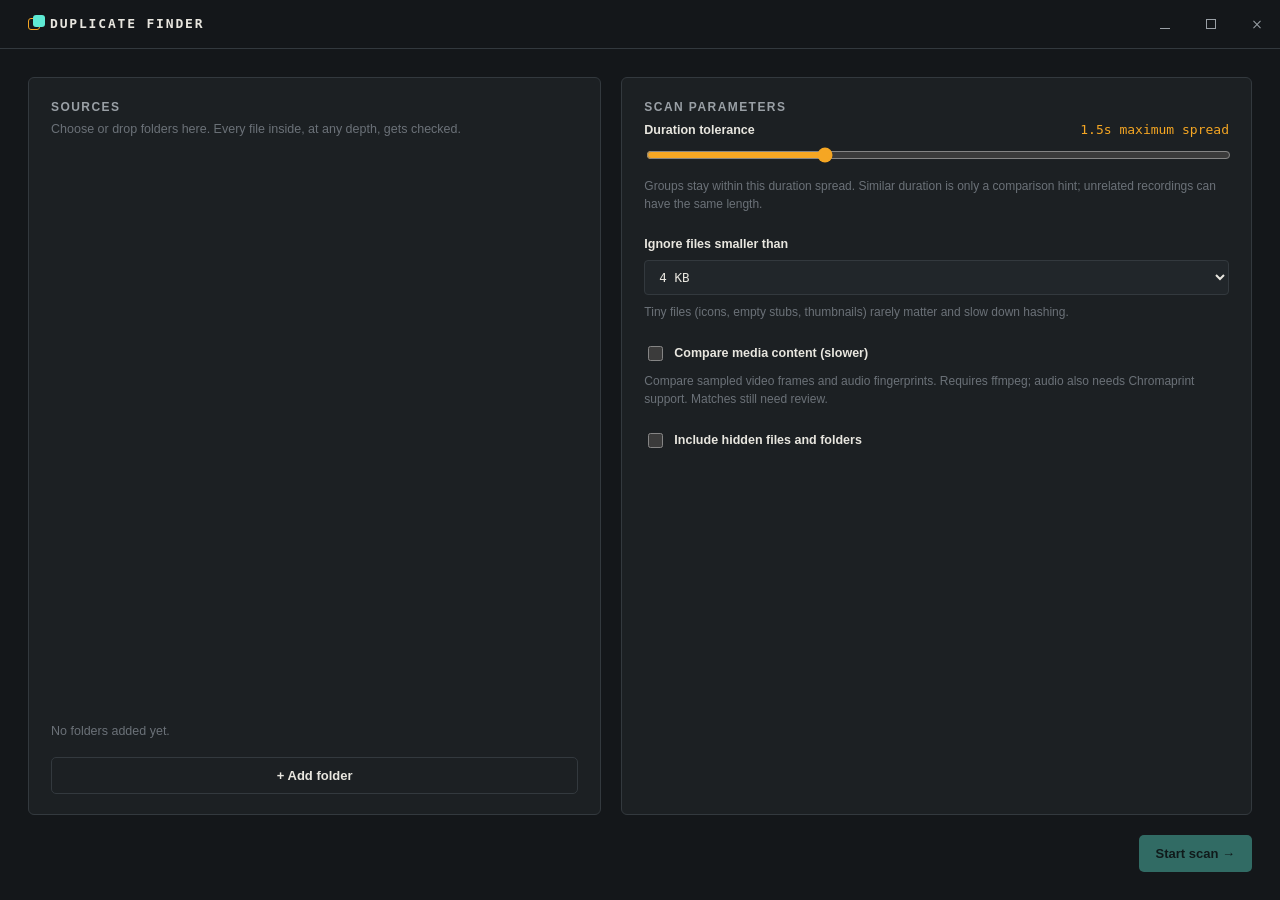
<file: ui/index.html>
<!doctype html>
<html lang="en">
<head>
  <meta charset="utf-8" />
  <meta name="viewport" content="width=device-width, initial-scale=1" />
  <title>Duplicate Finder</title>
  <link rel="stylesheet" href="styles.css" />
</head>
<body data-screen="setup">

  <header class="titlebar" data-tauri-drag-region>
    <div class="wordmark" data-tauri-drag-region>
      <span class="wordmark__mark" aria-hidden="true"></span>
      DUPLICATE&nbsp;FINDER
    </div>
    <div class="titlebar__controls">
      <button class="titlebar__btn" id="btn-minimize" type="button" aria-label="Minimize">
        <span class="titlebar__icon titlebar__icon--minimize"></span>
      </button>
      <button class="titlebar__btn" id="btn-maximize" type="button" aria-label="Maximize">
        <span class="titlebar__icon titlebar__icon--maximize"></span>
      </button>
      <button class="titlebar__btn titlebar__btn--close" id="btn-close" type="button" aria-label="Close">
        <span class="titlebar__icon titlebar__icon--close"></span>
      </button>
    </div>
  </header>

  <main class="app">

    <!-- ================= SETUP ================= -->
    <section class="screen" id="screen-setup">
      <div class="setup-grid">

        <div class="panel">
          <h2 class="panel__title">Sources</h2>
          <p class="panel__hint">Choose or drop folders here. Every file inside, at any depth, gets checked.</p>

          <ul class="source-list" id="source-list"></ul>

          <p class="empty-note" id="source-empty">No folders added yet.</p>

          <button class="btn btn--ghost" id="btn-add-folder" type="button">+ Add folder</button>
        </div>

        <div class="panel">
          <h2 class="panel__title">Scan parameters</h2>

          <div class="field">
            <div class="field__row">
              <label for="tolerance">Duration tolerance</label>
              <output class="field__readout" id="tolerance-readout" for="tolerance">1.5s maximum spread</output>
            </div>
            <input type="range" id="tolerance" min="0" max="5" step="0.1" value="1.5" />
            <p class="field__hint">Groups stay within this duration spread. Similar duration is only a comparison hint; unrelated recordings can have the same length.</p>
          </div>

          <div class="field">
            <div class="field__row">
              <label for="min-size">Ignore files smaller than</label>
            </div>
            <select id="min-size">
              <option value="0">No minimum</option>
              <option value="4096" selected>4 KB</option>
              <option value="102400">100 KB</option>
              <option value="1048576">1 MB</option>
              <option value="10485760">10 MB</option>
            </select>
            <p class="field__hint">Tiny files (icons, empty stubs, thumbnails) rarely matter and slow down hashing.</p>
          </div>

          <div class="field field--checkbox">
            <label class="checkbox">
              <input type="checkbox" id="compare-media" />
              <span>Compare media content (slower)</span>
            </label>
            <p class="field__hint">Compare sampled video frames and audio fingerprints. Requires ffmpeg; audio also needs Chromaprint support. Matches still need review.</p>
          </div>

          <div class="field field--checkbox">
            <label class="checkbox">
              <input type="checkbox" id="include-hidden" />
              <span>Include hidden files and folders</span>
            </label>
          </div>
        </div>

      </div>

      <div class="setup-footer">
        <p class="setup-footer__note" id="setup-note"></p>
        <button class="btn btn--primary" id="btn-start-scan" type="button" disabled>Start scan →</button>
      </div>
    </section>

    <!-- ================= SCANNING ================= -->
    <section class="screen" id="screen-scanning">
      <div class="scan-stats">
        <div class="stat">
          <div class="stat__value" id="stat-files">0</div>
          <div class="stat__label">files found</div>
        </div>
        <div class="stat">
          <div class="stat__value" id="stat-hashed">0</div>
          <div class="stat__label">candidates hashed</div>
        </div>
        <div class="stat">
          <div class="stat__value" id="stat-probed">0</div>
          <div class="stat__label">media probed</div>
        </div>
      </div>

      <div class="scan-rail">
        <div class="scan-rail__fill" id="scan-rail-fill"></div>
        <div class="scan-rail__cursor" id="scan-rail-cursor"></div>
      </div>

      <pre class="scan-log" id="scan-log" aria-live="polite"></pre>
      <button class="btn btn--ghost" id="btn-cancel-scan" type="button">Cancel scan</button>
    </section>

    <!-- ================= RESULTS ================= -->
    <section class="screen" id="screen-results">
      <div class="results-summary">
        <div class="results-summary__text">
          <span id="summary-files">0 files scanned</span>
          <span class="dot">·</span>
          <span id="summary-reclaim">0 B reclaimable</span>
          <span class="dot">·</span>
          <span id="summary-time">0ms</span>
        </div>
        <button class="btn btn--ghost btn--small" id="btn-new-scan" type="button">New scan</button>
      </div>

      <p class="ffmpeg-note" id="ffmpeg-note" hidden>
        ffmpeg isn't available on this machine, so media files could only be checked byte-for-byte. Duration-based matching was skipped.
      </p>

      <details class="ffmpeg-note" id="scan-warnings" hidden>
        <summary id="scan-warning-count"></summary>
        <ul id="scan-warning-list"></ul>
      </details>
      <div class="removal-options">
        <label class="checkbox">
          <input type="checkbox" id="verify-contents" aria-describedby="verify-contents-hint" />
          <span>Verify file contents before removal</span>
        </label>
        <p class="field__hint" id="verify-contents-hint">Optional: rereads selected files and a retained copy in full. Can be slow for large files or network drives. When off, only file metadata is checked for changes.</p>
      </div>
      <pre class="ffmpeg-note" id="operation-errors" role="alert" hidden></pre>
      <div class="results-body" id="results-body">
        <section class="group-section" id="section-exact">
          <h2 class="group-section__title group-section__title--exact">
            <span class="chip chip--exact">Exact</span>
            Exact duplicates
            <span class="group-section__count" id="exact-count"></span>
          </h2>
          <p class="group-section__hint">Byte-for-byte identical content, verified with a full-content checksum.</p>
          <div id="exact-groups"></div>
        </section>

        <section class="group-section" id="section-media">
          <h2 class="group-section__title group-section__title--likely">
            <span class="chip chip--likely">Compare</span>
            Media comparisons
            <span class="group-section__count" id="media-count"></span>
          </h2>
          <p class="group-section__hint">Each group states whether it matches by duration or sampled content. Samples do not prove complete equivalence; video frames do not compare soundtracks. Review files before removing any. These groups are excluded from reclaimable space.</p>
          <div id="media-groups"></div>
        </section>

        <p class="empty-note empty-note--center" id="results-empty" hidden>No matches found.</p>
      </div>
    </section>

  </main>

  <div class="ledger" id="ledger" hidden>
    <div class="ledger__text">
      <span id="ledger-count">0 selected</span>
      <span class="dot">·</span>
      <span id="ledger-size">0 B</span>
    </div>
    <button class="btn btn--danger" id="btn-trash" type="button">Move to trash</button>
  </div>

  <div class="toast" id="toast" hidden></div>

  <script src="app.js"></script>
</body>
</html>
</file>
<file: ui/styles.css>
/* ============================================================
   Duplicate Finder — instrument-panel theme
   Data (paths, sizes, hashes, timecodes) is set in monospace as
   the display face; UI chrome uses a humanist sans as the
   utility face. Two semantic accents encode certainty:
   teal = proven identical, amber = probable / needs a look.
   ============================================================ */

:root {
  --ink: #14171a;
  --panel: #1c2023;
  --panel-raised: #21262a;
  --hairline: #33393e;
  --hairline-soft: #292f33;
  --paper: #e8e6df;
  --paper-dim: #9aa0a6;
  --paper-faint: #6b7178;
  --exact: #5eead4;
  --exact-dim: #2f5952;
  --likely: #f5a623;
  --likely-dim: #6b4d1c;
  --danger: #ff5d5d;
  --danger-dim: #5c2626;

  --mono: "JetBrains Mono", "Berkeley Mono", ui-monospace, "SF Mono", "Cascadia Code",
    "Consolas", monospace;
  --sans: "Inter", -apple-system, BlinkMacSystemFont, "Segoe UI", Roboto,
    "Helvetica Neue", Arial, sans-serif;

  color-scheme: dark;
}

* {
  box-sizing: border-box;
}

[hidden] {
  display: none !important;
}

html,
body {
  height: 100%;
}

body {
  margin: 0;
  background: var(--ink);
  color: var(--paper);
  font-family: var(--sans);
  font-size: 14px;
  line-height: 1.5;
  -webkit-font-smoothing: antialiased;
  display: flex;
  flex-direction: column;
}

::selection {
  background: var(--exact-dim);
  color: var(--paper);
}

:focus-visible {
  outline: 2px solid var(--exact);
  outline-offset: 2px;
}

button {
  font-family: inherit;
}

/* ---------------- titlebar ---------------- */

.titlebar {
  flex: none;
  display: flex;
  align-items: stretch;
  justify-content: space-between;
  padding-left: 28px;
  border-bottom: 1px solid var(--hairline);
  user-select: none;
}

.wordmark {
  font-family: var(--mono);
  font-size: 13px;
  font-weight: 600;
  letter-spacing: 0.14em;
  color: var(--paper);
  display: flex;
  align-items: center;
  gap: 10px;
  padding: 14px 0;
}

.wordmark__mark {
  width: 12px;
  height: 12px;
  border-radius: 3px;
  border: 1.5px solid var(--likely);
  position: relative;
  display: inline-block;
}
.wordmark__mark::after {
  content: "";
  position: absolute;
  width: 12px;
  height: 12px;
  border-radius: 3px;
  background: var(--exact);
  left: 4px;
  top: -4px;
}

.titlebar__controls {
  flex: none;
  display: flex;
  align-items: stretch;
}

.titlebar__btn {
  flex: none;
  width: 46px;
  border: none;
  background: none;
  color: var(--paper-dim);
  cursor: pointer;
  display: flex;
  align-items: center;
  justify-content: center;
  transition: background 100ms ease, color 100ms ease;
}
.titlebar__btn:hover {
  background: var(--panel-raised);
  color: var(--paper);
}
.titlebar__btn--close:hover {
  background: #e81123;
  color: #fff;
}

.titlebar__icon {
  position: relative;
  width: 10px;
  height: 10px;
}

.titlebar__icon--minimize::before {
  content: "";
  position: absolute;
  left: 0;
  right: 0;
  bottom: 0;
  height: 1px;
  background: currentColor;
}

.titlebar__icon--maximize {
  border: 1px solid currentColor;
  box-sizing: border-box;
}
.titlebar__btn--maximize.is-maximized .titlebar__icon--maximize {
  width: 8px;
  height: 8px;
  margin: 2px 0 0 2px;
}
.titlebar__btn--maximize.is-maximized .titlebar__icon--maximize::before {
  content: "";
  position: absolute;
  top: -3px;
  left: -3px;
  width: 8px;
  height: 8px;
  border: 1px solid currentColor;
  background: var(--panel);
  box-sizing: border-box;
}

.titlebar__icon--close::before,
.titlebar__icon--close::after {
  content: "";
  position: absolute;
  top: 50%;
  left: 0;
  width: 100%;
  height: 1px;
  background: currentColor;
}
.titlebar__icon--close::before {
  transform: rotate(45deg);
}
.titlebar__icon--close::after {
  transform: rotate(-45deg);
}

/* ---------------- layout ---------------- */

.app {
  flex: 1;
  min-height: 0;
  display: flex;
  flex-direction: column;
  overflow: hidden;
}

.screen {
  display: none;
  flex: 1;
  min-height: 0;
  flex-direction: column;
  padding: 28px;
  overflow-y: auto;
}

body[data-screen="setup"] #screen-setup,
body[data-screen="scanning"] #screen-scanning,
body[data-screen="results"] #screen-results {
  display: flex;
}

/* ---------------- setup screen ---------------- */

.setup-grid {
  flex: 1;
  min-height: 0;
  display: grid;
  grid-template-columns: minmax(260px, 1fr) minmax(320px, 1.1fr);
  gap: 20px;
}

@media (max-width: 760px) {
  .setup-grid {
    grid-template-columns: 1fr;
  }
}

.panel {
  border: 1px solid var(--hairline);
  background: var(--panel);
  border-radius: 6px;
  padding: 20px 22px;
  display: flex;
  flex-direction: column;
  min-height: 0;
}

.panel__title {
  margin: 0 0 4px;
  font-size: 12px;
  font-weight: 700;
  letter-spacing: 0.12em;
  text-transform: uppercase;
  color: var(--paper-dim);
}

.panel__hint {
  margin: 0 0 16px;
  font-size: 12.5px;
  color: var(--paper-faint);
}

.source-list {
  list-style: none;
  margin: 0;
  padding: 0;
  flex: 1;
  min-height: 0;
  overflow-y: auto;
}

.source-list__row {
  display: flex;
  align-items: center;
  justify-content: space-between;
  gap: 10px;
  padding: 10px 0;
  border-top: 1px solid var(--hairline-soft);
}
.source-list__row:first-child {
  border-top: none;
}

.source-list__path {
  font-family: var(--mono);
  font-size: 12.5px;
  color: var(--paper);
  overflow: hidden;
  text-overflow: ellipsis;
  white-space: nowrap;
  direction: rtl;
  text-align: left;
  unicode-bidi: plaintext;
}

.source-list__remove {
  flex: none;
  background: none;
  border: 1px solid var(--hairline);
  color: var(--paper-faint);
  width: 22px;
  height: 22px;
  border-radius: 4px;
  cursor: pointer;
  line-height: 1;
  font-size: 13px;
}
.source-list__remove:hover {
  border-color: var(--danger);
  color: var(--danger);
}

.empty-note {
  color: var(--paper-faint);
  font-size: 12.5px;
  margin: 6px 0 16px;
}

.empty-note--center {
  text-align: center;
  padding: 40px 0;
}

.field {
  margin-bottom: 22px;
}
.field:last-child {
  margin-bottom: 0;
}

.field__row {
  display: flex;
  align-items: baseline;
  justify-content: space-between;
  margin-bottom: 6px;
}

.field label {
  font-size: 12.5px;
  color: var(--paper);
  font-weight: 600;
}

.field__readout {
  font-family: var(--mono);
  font-size: 13px;
  color: var(--likely);
}

.field__hint {
  margin: 8px 0 0;
  font-size: 12px;
  color: var(--paper-faint);
}

input[type="range"] {
  width: 100%;
  accent-color: var(--likely);
}

select {
  width: 100%;
  background: var(--panel-raised);
  color: var(--paper);
  border: 1px solid var(--hairline);
  border-radius: 4px;
  padding: 8px 10px;
  font-family: var(--mono);
  font-size: 12.5px;
}

.checkbox {
  display: flex;
  align-items: center;
  gap: 8px;
  font-size: 12.5px;
  cursor: pointer;
}
.checkbox input {
  accent-color: var(--exact);
  width: 15px;
  height: 15px;
}

.setup-footer {
  flex: none;
  display: flex;
  align-items: center;
  justify-content: space-between;
  gap: 16px;
  padding-top: 20px;
}

.setup-footer__note {
  margin: 0;
  font-size: 12px;
  color: var(--paper-faint);
}

/* ---------------- buttons ---------------- */

.btn {
  border-radius: 5px;
  font-size: 13px;
  font-weight: 600;
  padding: 10px 16px;
  cursor: pointer;
  border: 1px solid transparent;
  transition: transform 80ms ease, border-color 120ms ease, background 120ms ease;
}
.btn:active {
  transform: translateY(1px);
}
.btn:disabled {
  cursor: not-allowed;
  opacity: 0.4;
  transform: none;
}

.btn--primary {
  background: var(--exact);
  color: #0a1f1c;
}
.btn--primary:hover:not(:disabled) {
  background: #7ff2de;
}

.btn--ghost {
  background: transparent;
  border-color: var(--hairline);
  color: var(--paper);
}
.btn--ghost:hover:not(:disabled) {
  border-color: var(--paper-dim);
}

.btn--small {
  padding: 7px 12px;
  font-size: 12px;
}

.btn--danger {
  background: var(--danger);
  color: #240a0a;
}
.btn--danger:hover:not(:disabled) {
  background: #ff8484;
}

/* ---------------- scanning screen ---------------- */

#screen-scanning {
  justify-content: center;
  align-items: center;
  gap: 34px;
}

.scan-stats {
  display: flex;
  gap: 56px;
}

.stat__value {
  font-family: var(--mono);
  font-size: 40px;
  font-weight: 600;
  color: var(--paper);
  font-variant-numeric: tabular-nums;
  text-align: center;
}

.stat__label {
  margin-top: 4px;
  font-size: 11.5px;
  letter-spacing: 0.08em;
  text-transform: uppercase;
  color: var(--paper-faint);
  text-align: center;
}

.scan-rail {
  width: min(560px, 80vw);
  height: 2px;
  background: var(--hairline);
  position: relative;
  overflow: visible;
}

.scan-rail__fill {
  position: absolute;
  inset: 0;
  width: 0%;
  background: var(--likely);
  transition: width 200ms ease;
}

.scan-rail__cursor {
  position: absolute;
  top: 50%;
  left: 0%;
  width: 6px;
  height: 6px;
  border-radius: 50%;
  background: var(--paper);
  transform: translate(-50%, -50%);
  animation: pulse 1.1s ease-in-out infinite;
}

@keyframes pulse {
  0%, 100% { opacity: 0.4; }
  50% { opacity: 1; }
}

@media (prefers-reduced-motion: reduce) {
  .scan-rail__cursor {
    animation: none;
  }
}

.scan-log {
  width: min(560px, 80vw);
  max-height: 160px;
  overflow-y: auto;
  margin: 0;
  font-family: var(--mono);
  font-size: 12px;
  color: var(--paper-faint);
  white-space: pre-wrap;
  word-break: break-all;
}

/* ---------------- results screen ---------------- */

.results-summary {
  flex: none;
  display: flex;
  align-items: center;
  justify-content: space-between;
  margin-bottom: 6px;
}

.results-summary__text {
  font-family: var(--mono);
  font-size: 13px;
  color: var(--paper);
}

.dot {
  color: var(--paper-faint);
  margin: 0 8px;
}

.ffmpeg-note {
  font-size: 12px;
  color: var(--likely);
  background: rgba(245, 166, 35, 0.08);
  border: 1px solid var(--likely-dim);
  border-radius: 5px;
  padding: 10px 12px;
  margin: 14px 0 0;
}

.results-body {
  flex: 1;
  min-height: 0;
  overflow-y: auto;
  margin-top: 18px;
  padding-bottom: 90px;
}

.group-section {
  margin-bottom: 30px;
}
.group-section:last-child {
  margin-bottom: 0;
}

.group-section__title {
  display: flex;
  align-items: center;
  gap: 10px;
  font-size: 13px;
  font-weight: 700;
  letter-spacing: 0.04em;
  margin: 0 0 6px;
}

.group-section__count {
  font-family: var(--mono);
  font-weight: 400;
  color: var(--paper-faint);
  font-size: 12px;
}

.group-section__hint {
  margin: 0 0 14px;
  font-size: 12px;
  color: var(--paper-faint);
}

.chip {
  font-family: var(--mono);
  font-size: 10.5px;
  font-weight: 700;
  letter-spacing: 0.08em;
  text-transform: uppercase;
  padding: 2px 7px;
  border-radius: 3px;
}
.chip--exact {
  color: var(--exact);
  background: rgba(94, 234, 212, 0.12);
  border: 1px solid var(--exact-dim);
}
.chip--likely {
  color: var(--likely);
  background: rgba(245, 166, 35, 0.12);
  border: 1px solid var(--likely-dim);
}

.dupe-group {
  border: 1px solid var(--hairline);
  border-left: 3px solid var(--hairline);
  background: var(--panel);
  border-radius: 4px;
  margin-bottom: 12px;
  overflow: hidden;
}
.dupe-group--exact {
  border-left-color: var(--exact);
}
.dupe-group--media {
  border-left-color: var(--likely);
}

.dupe-group__header {
  display: flex;
  align-items: baseline;
  justify-content: space-between;
  padding: 10px 14px;
  background: var(--panel-raised);
  font-family: var(--mono);
  font-size: 12px;
  color: var(--paper-dim);
  border-bottom: 1px solid var(--hairline-soft);
}

.dupe-group__reclaim {
  color: var(--paper-faint);
}

.dupe-file {
  display: grid;
  grid-template-columns: 20px 18px 1fr auto auto;
  gap: 14px;
  align-items: center;
  padding: 9px 14px;
  border-top: 1px solid var(--hairline-soft);
}
.dupe-file:first-of-type {
  border-top: none;
}

.dupe-file input[type="checkbox"] {
  accent-color: var(--exact);
  width: 14px;
  height: 14px;
}

.dupe-file__play {
  flex: none;
  width: 18px;
  height: 18px;
  padding: 0;
  border: none;
  border-radius: 50%;
  background: none;
  color: var(--paper-faint);
  cursor: pointer;
  display: flex;
  align-items: center;
  justify-content: center;
}
.dupe-file__play:hover {
  color: var(--exact);
  background: rgba(94, 234, 212, 0.12);
}
.dupe-file__play::before {
  content: "";
  width: 0;
  height: 0;
  margin-left: 2px;
  border-style: solid;
  border-width: 5px 0 5px 8px;
  border-color: transparent transparent transparent currentColor;
}
.dupe-file__play--empty {
  visibility: hidden;
  cursor: default;
}

.dupe-file__path {
  font-family: var(--mono);
  font-size: 12.5px;
  overflow: hidden;
  text-overflow: ellipsis;
  white-space: nowrap;
  direction: rtl;
  text-align: left;
  unicode-bidi: plaintext;
  min-width: 0;
}

.dupe-file__media {
  font-family: var(--mono);
  font-size: 11.5px;
  color: var(--paper-faint);
  white-space: nowrap;
}

.dupe-file__size {
  font-family: var(--mono);
  font-size: 12px;
  color: var(--paper-dim);
  white-space: nowrap;
  text-align: right;
}

/* ---------------- ledger (sticky selection bar) ---------------- */

.ledger {
  position: fixed;
  left: 50%;
  bottom: 24px;
  transform: translateX(-50%);
  display: flex;
  align-items: center;
  gap: 20px;
  background: var(--panel-raised);
  border: 1px solid var(--hairline);
  box-shadow: 0 10px 30px rgba(0, 0, 0, 0.4);
  border-radius: 8px;
  padding: 12px 16px 12px 20px;
}

.ledger__text {
  font-family: var(--mono);
  font-size: 13px;
  font-variant-numeric: tabular-nums;
}

#ledger-count {
  color: var(--paper);
  font-weight: 600;
}

#ledger-size {
  color: var(--likely);
}

/* ---------------- toast ---------------- */

.toast {
  position: fixed;
  top: 20px;
  left: 50%;
  transform: translateX(-50%);
  background: var(--panel-raised);
  border: 1px solid var(--hairline);
  color: var(--paper);
  padding: 10px 16px;
  border-radius: 6px;
  font-size: 12.5px;
  box-shadow: 0 8px 24px rgba(0, 0, 0, 0.4);
}

.toast--error {
  border-color: var(--danger);
  color: var(--danger);
}

#scan-warnings, #operation-errors {
  max-height: 160px;
  overflow: auto;
  flex-shrink: 0;
  white-space: pre-wrap;
  overflow-wrap: anywhere;
}
#scan-warnings summary { cursor: pointer; }

.result-more { margin: 12px; }

.removal-options {
  margin-bottom: 20px;
}
</file>
